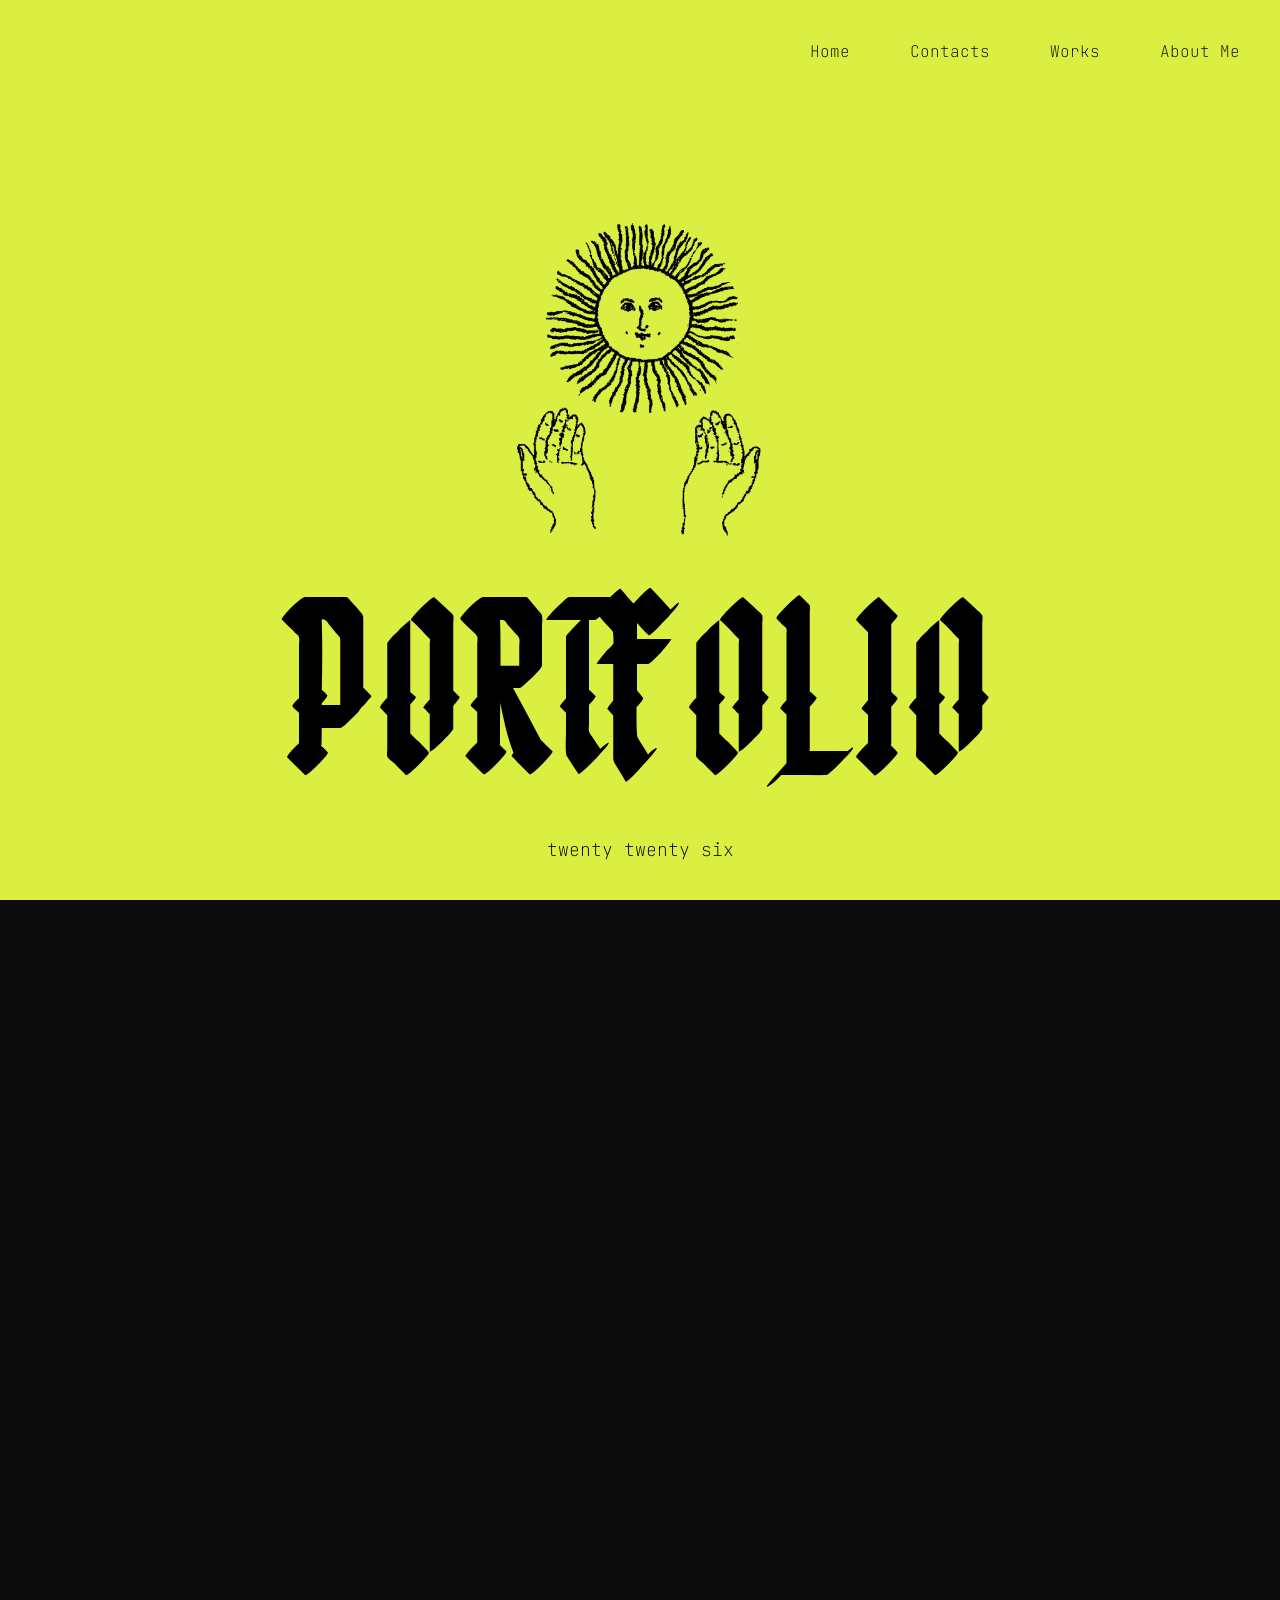
<file: index.html>
<!DOCTYPE html>
<html lang="en">
<head>
    <meta charset="UTF-8">
    <meta name="viewport" content="width=device-width, initial-scale=1.0">
    <link rel="stylesheet" href="stiilid.css">
    <link href="https://fonts.googleapis.com/css2?family=Source+Code+Pro&display=swap" rel="stylesheet">
    <link href="https://fonts.googleapis.com/css2?family=JetBrains+Mono:wght@400;700&display=swap" rel="stylesheet">
    <title></title>
</head>

<body>
    <header>

  <!-- Hamburger button (mobile only) -->
  <button class="hamburger" aria-label="Toggle menu">
    <span></span>
    <span></span>
    <span></span>
  </button>

  <!-- Desktop menu -->
  <nav class="menu desktop-menu">
    <a href="#home" class="home-menu-item">
      <div class="home-menu-box">
        <div class="home-menu-rect"></div>
        <span class="menu-text">Home</span>
      </div>
    </a>

    <a href="#contacts" class="contacts-menu-item">
      <div class="contacts-menu-box">
        <div class="contacts-menu-rect"></div>
        <span class="menu-text">Contacts</span>
      </div>
    </a>

    <a href="#works" class="works-menu-item">
      <div class="works-menu-box">
        <div class="works-menu-rect"></div>
        <span class="menu-text">Works</span>
      </div>
    </a>

    <a href="#about" class="about-menu-item">
      <div class="about-menu-box">
        <div class="about-menu-rect"></div>
        <span class="menu-text">About Me</span>
      </div>
    </a>
  </nav>

  <!-- Mobile menu (hidden by default, slides in) -->
  <nav class="menu mobile-menu">
    <a href="#home" class="menu-item">Home</a>
    <a href="#works" class="menu-item">Works</a>
    <a href="#about" class="menu-item">About Me</a>
    <a href="#contacts" class="menu-item">Contacts</a>
  </nav>
  
    </header>

    <main>
        <section id="home">
            <div class="home-content">
                <div class="home-img"></div>
                <div class="home-text-1">PORTFOLIO</div>
                <div class="home-text-2">twenty twenty six</div>
                </div>
                </div>
            </div>
        </section>


        <section id="works">
        <div class="works-wrapper">

            <div class="works-heading">Projects</div>
                <div class="works-content-layout">

            
                <a href="internkit-case-study.html" class="project-container">

                        <!-- Full Image Header -->
                        <div class="project-header">
                            <img src="pildid/stamp.webp" alt="Internkit cover image">
                        </div>

                        <!-- Bottom Black Section -->
                        <div class="project-content">
                            <div class="project-meta">
                            <span>August 2025</span>
                            <span>UX/UI Design</span>
                            </div>

                            <h3>Internkit website<br>design + brand</h3>
                        </div>

                </a>

                <a href="kokteiliagentuur-case-study.html" class="project-container">

                        <!-- Full Image Header -->
                        <div class="project-header">
                            <img src="pildid/flower.webp" alt="Internkit cover image">
                        </div>

                        <!-- Bottom Black Section -->
                        <div class="project-content">
                            <div class="project-meta">
                            <span>February 2026</span>
                            <span>UX/UI Design</span>
                            </div>

                            <h3>Cocktail agency SÕÕM OÜ website redesign</h3>
                        </div>

                </a>

                <a href="elemendid-case-study.html" class="project-container">

                        <!-- Full Image Header -->
                        <div class="project-header">
                            <img src="pildid/eyeart.webp" alt="Internkit cover image">
                        </div>

                        <!-- Bottom Black Section -->
                        <div class="project-content">
                            <div class="project-meta">
                            <span>September 2025</span>
                            <span>Graphic design</span>
                            </div>

                            <h3>Logo designs, visual elements, icons</h3>
                        </div>

                </a>

            </div>
        </div>


        </section>
        
        <section id="about" class="light-section">
            <div class="about-content">
                <div class="about-pictures">
                    <div class="myself"></div>
                    <div class="rectangle">
                        <div class="starvector"></div>
                        <div class="myself2"></div>
                    </div>
                </div>
                <div class="about-body-text">
                    <div class="about-body-text-1"><b>Maia-Marit Riit</b><br>
                        Date of birth: 09.08.2006<br>
                        Zodiac: Leo<br>
                        Age: 20<br>
                        Analysis, Creativity, Spontaneity, Calmness, Simplicity<br>
                        My interests: Art, Psychology, Spirituality
                    </div>

                    <div class="about-body-text-2">
                        Have you ever wondered why we usually look with our two eyes instead of three?
                        <br>
                        It is because we tend to look at what we see in the mirror, in other people, through the superficial lens - we see what is offered to us, often letting the deeper meaning pass by.
                        <br>
                        Beneath the surface lies the hidden truth, the reality, each individual is meant to discover - true lens, that we can see through. The purpose of human life itself has the power to look within, its our own choice how much of it we show to the world.<br>
                        
                        It has become the way I have chosen to live my life - from perceiving the external to discovering the internal. 
                    </div>

                    <div class="about-body-text-3">
                        I am currently studying UX/UI design at Tartu Vocational College, while also practicing and experimenting with graphic design. It is true that creativity
                        has influenced my life in ways I would have never imagined. From a kid doodling on paper to an expected life-long student of art and its endless
                        possibilities.
                    </div>
                    </div>
                </div>
            </div>
        </section>


    <script src="animatsioon.js"></script>

    </main>

    <footer>
         <section id="contacts">
            <div class="contacts-content">
                <div class="contacts-heading">Contacts</div>

                    <div class="socials-content">
                    <div class="email">Email: maiamaritriit@gmail.com</div>
                    <div class='socials'>

                        <a href="https://www.instagram.com/mai_4zz/" target="_blank" class="Instagram-box social-link">
                        <div class="Instagram-box">
                            <p>Instagram</p>
                            <img src="pildid/Instagram logo.svg" alt="Location Icon" width="32" height="32">
                        </div>
                        </a>
                        
                        <a href="https://www.linkedin.com/in/maia-marit-riit-141662254/" target="_blank" class="social-link">
                        <div class="Linkedin-box">
                            <p>LinkedIn</p>
                            <img src="pildid/Linkedin logo.svg" alt="Location Icon" width="32" height="32">
                        </div>
                        </a>

                    </div>
                    </div>
                    <p>© 2026 Website built with HTML & CSS by Maia.</p>
            </div>

        </section>
    </footer>
    
</body>
</html>
</file>
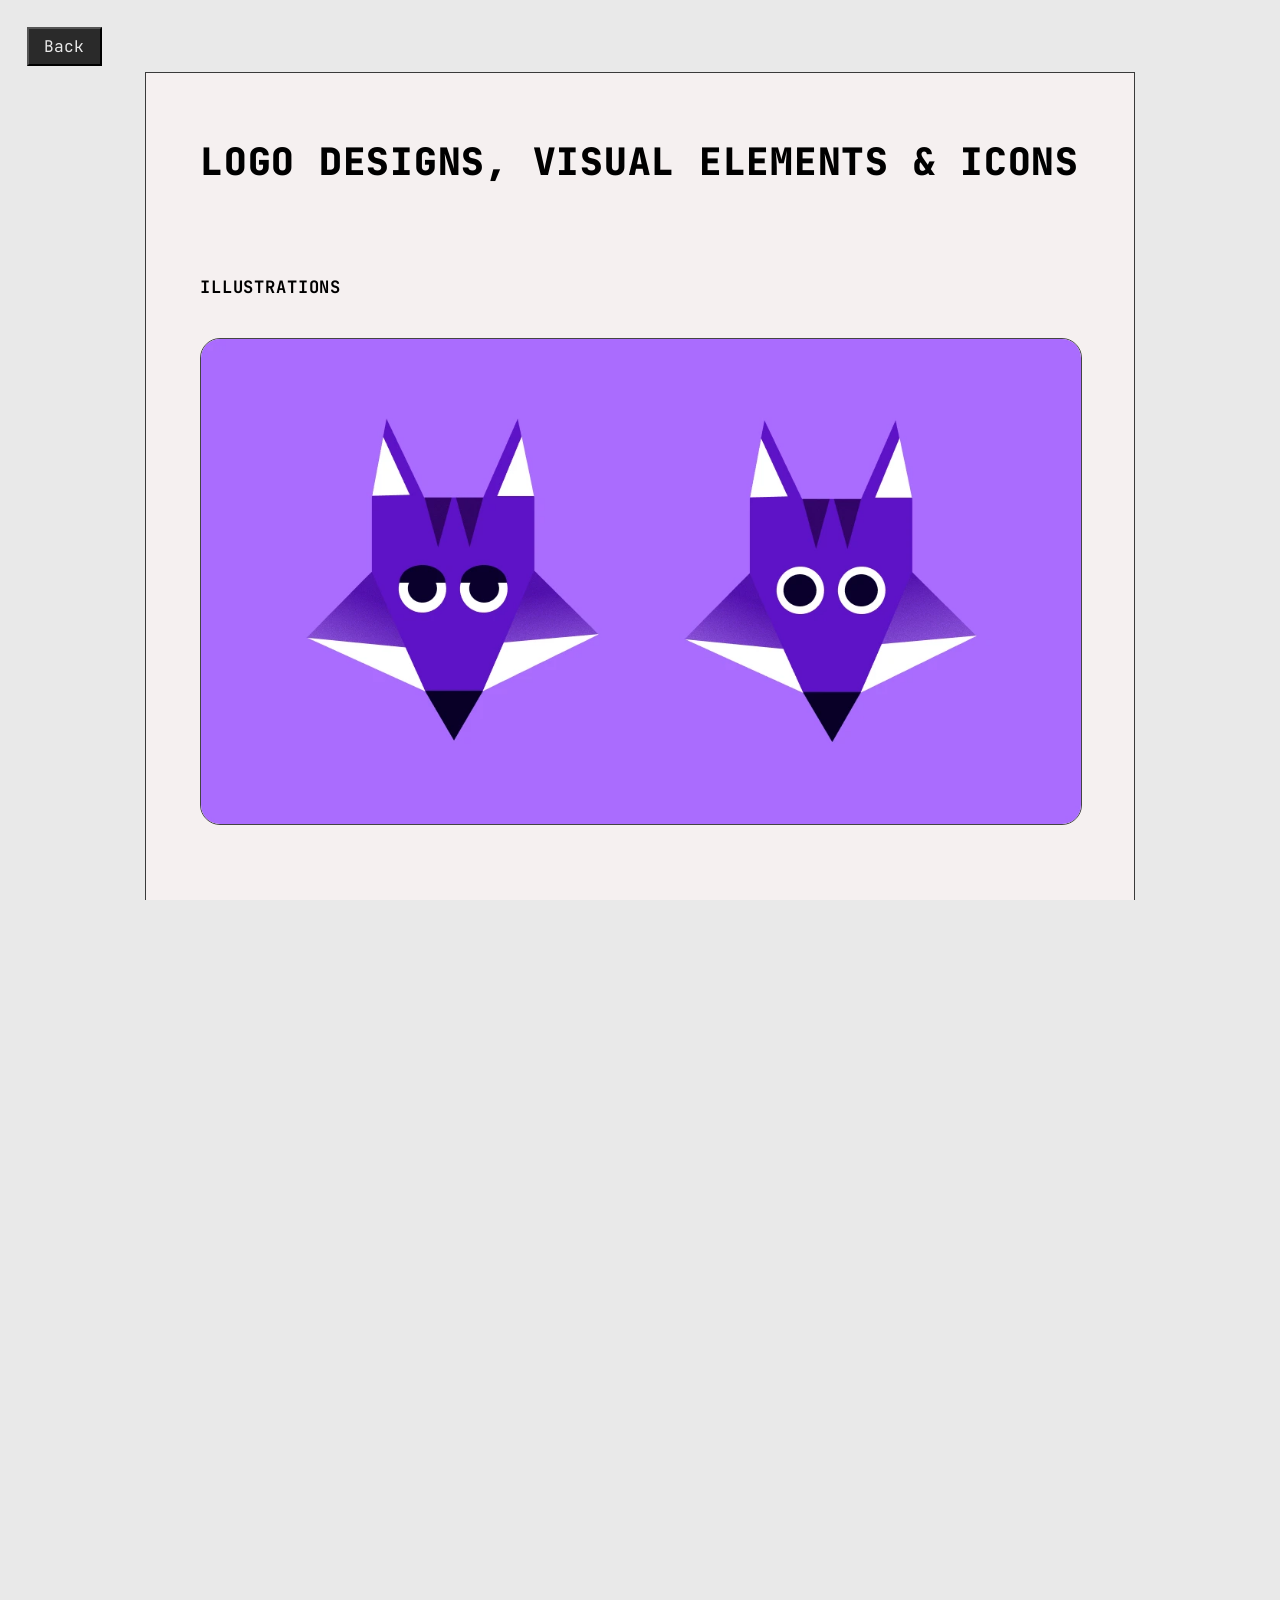
<file: elemendid-case-study.html>
<!DOCTYPE html>
<html lang="en">
<head>
    <meta charset="UTF-8">
    <meta name="viewport" content="width=device-width, initial-scale=1.0">
    <link rel="stylesheet" href="project.css">
    <link href="https://fonts.googleapis.com/css2?family=Source+Code+Pro&display=swap" rel="stylesheet">
    <link href="https://fonts.googleapis.com/css2?family=JetBrains+Mono:wght@400;700&display=swap" rel="stylesheet">
    <title>Logo designs, visual elements & icons</title>
</head>

<body>

    <main class="case-layout">
        <section class="case-card">
            <div class="top-buttons">
            <a href="index.html#works" class="back-button">Back</a>
            </div>

            <header class="case-header">
                <h1>Logo designs, visual elements & icons</h1>
            </header>


            <section class="case-section">
                <h3>Illustrations</h3>
                <img src="pildid/foxes.webp" class="before-img2" alt="Fox illustration">
            </section>

            <section class="case-section">
                <h3>Posters</h3>
                <img src="pildid/Roheline Suvekämp-01-01.webp" class="before-img1" alt="Sunflower illustration">
                <img src="pildid/Noorteka poster - Hoolivus on sallivus-2.webp" class="before-img1" alt="Dandelion illustration">
                <img src="pildid/Kahe elamuse õhtu.webp" class="before-img1" alt="Dandelion illustration">
                <img src="pildid/Noorte omaalgatuse poster-01.webp" class="before-img1" alt="Dandelion illustration">
            </section>

            <section class="case-section">
                <h3>Icons & Logos</h3>
                <img src="pildid/Frame 202.webp" class="before-img" alt="Icon set">
                <img src="pildid/internkitlogo.svg" class="logo" alt="Logo design">
            </section>

        </section>
    </main>

</body>
</html>
</file>
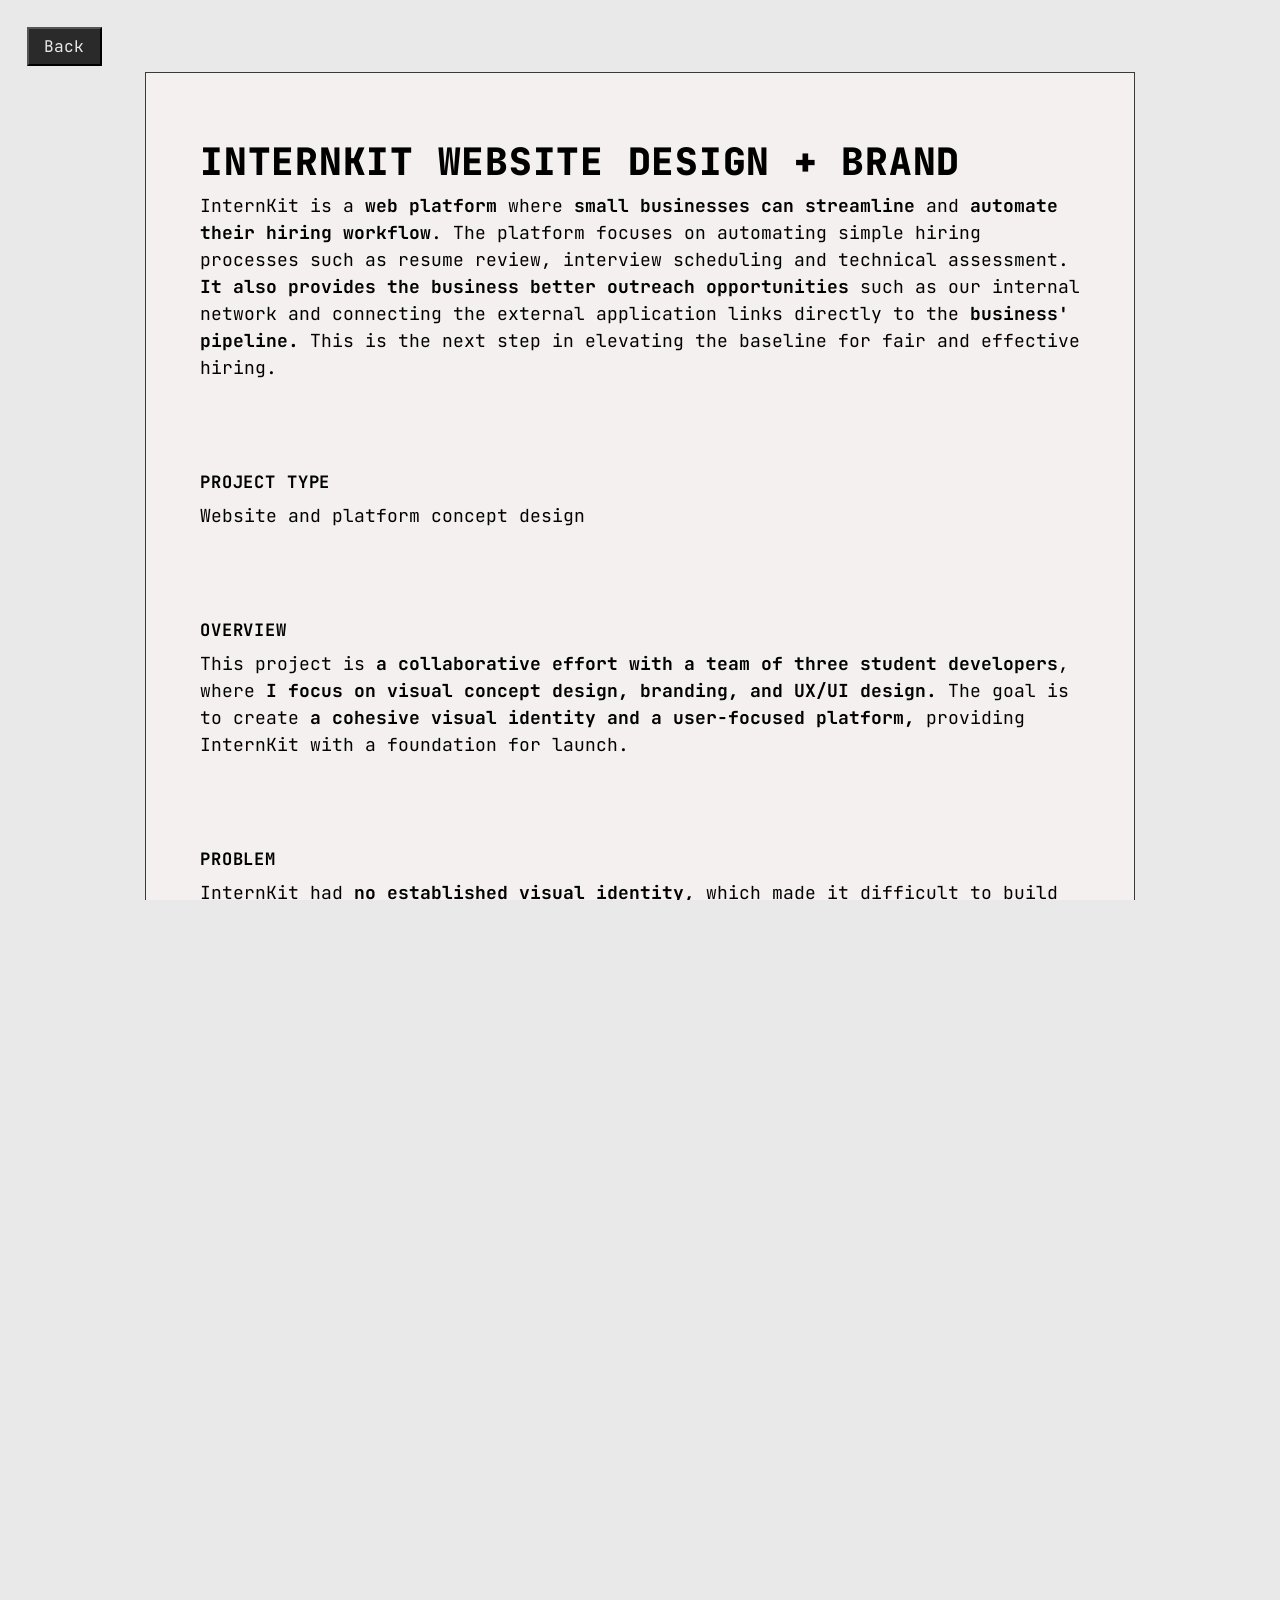
<file: internkit-case-study.html>
<!DOCTYPE html>
<html lang="en">
<head>
    <meta charset="UTF-8">
    <meta name="viewport" content="width=device-width, initial-scale=1.0">
    <link rel="stylesheet" href="project.css">
    <link href="https://fonts.googleapis.com/css2?family=Source+Code+Pro&display=swap" rel="stylesheet">
    <link href="https://fonts.googleapis.com/css2?family=JetBrains+Mono:wght@400;700&display=swap" rel="stylesheet">
    <title></title>
</head>

<body>
    <main class="case-layout">
        <section class="case-card">
            <div class="top-buttons">
            <a href="index.html#works" class="back-button">Back</a>
            </div>

            <header class="case-header">
                <h1>Internkit website design + brand</h1>
                <p class="lead">
                    InternKit is a <b>web platform</b> where <b>small businesses can streamline</b> and <b>automate their hiring workflow</b>. The platform focuses on automating simple hiring processes such as resume review, interview scheduling and technical assessment. <b>It also provides the business better outreach opportunities</b> such as our internal network and connecting the external application links directly to the <b>business' pipeline.</b> This is the next step in elevating the baseline for fair and effective hiring.
                </p>
            </header>

            <section class="case-section">
                <h3>Project Type</h3>
                <p>Website and platform concept design</p>
            </section>

            <section class="case-section">
                <h3>Overview</h3>
                <p>This project is <b>a collaborative effort with a team of three student developers</b>, where <b>I focus on visual concept design, branding, and UX/UI design.</b> The goal is to create <b>a cohesive visual identity and a user-focused platform,</b> providing InternKit with a foundation for launch.</p>
            </section>

            <section class="case-section">
                <h3>Problem</h3>
                <p>InternKit had <b>no established visual identity,</b> which made it difficult to build their platform off of. <b>Clearer visuals, logo design, and consistent brand colors were necessary</b> to give them a more <b>professional foundation.</b></p>
            </section>

            <section class="case-section">
                <h3>My role</h3>
                <p>Visual concept design + UX/UI design</p>
            </section>

            <section class="case-section">
                <h3>What I did</h3>
                <ul>
                    <li>Brand identity and visual concept development</li>
                    <li>Logo design</li>
                    <li>UI design</li>
                    <li>UX principles implementation</li>
                </ul>
            </section>

            <section class="case-section">
                <img src="pildid/Internkit.webp" class="before-img" alt="Internkit website preview">

                <h3>Internkit website visual</h3>
                <p>I chose a dark interface with gradient accents to create <b>a modern, tech-focused feel,</b> while also aligning with the habits of software developers who are <b>used to working in dark mode interfaces.</b></p>
            </section>

            <section class="case-section">
                <img src="pildid/internkitlogo.svg" class="logo" alt="Internkit logo">
                <h3>Logo</h3>
                <p>The logo was designed putting the <b>main focus</b> on the <b>brand's core users - interns.</b> The little i represents the innovation and inspiration for the interns to easily find information about different internships. I chose the purple <b>to highlight an intuitive movement</b> around the website and main platform.</p>
            </section>

            <section class="case-section">
                <img src="pildid/praktikapildid.webp" class="before-img" alt="Internkit embedded advertisements">
                <h3>Embedded advertisements for interns</h3>
                <p>Since the platform is still <b>being developed, a new feature has been added,</b> that shows ads for interns to help them find and apply for internships <b>more easily.</b> In terms of design, I took <b>into account</b> appropriate line spacing and layout <b>according to UX principles - I prioritized those elements that described the main value of the component and designed the secondary ones accordingly.</b></p>
            </section>

            <section class="case-section">
                <img src="pildid/lightdarkmode.webp" class="before-img" alt="Internkit light and dark mode">
                <h3>Internkit platform - dark and light mode</h3>
                <p><b>The platform itself has two main modes users can choose from:</b> light mode and dark mode. Having both modes allows the platform to <b>accommodate more users</b> and <b>enhances overall accessibility.</b></p>
            </section>

            <section class="case-section">
                <h3>Reflection</h3>
                <p>The InternKit platform and website are <b>currently in development and have not been launched yet.</b> I remain <b>actively involved in the design process,</b> producing visual concepts and UX/UI designs that the development team will use to <b>shape the final platform.</b></p>
            </section>

            <section class="case-section">
                <h3 class="skills-heading">The ongoing process of this project has strengthened my skills in:</h3>
                <ul>
                    <li>Collaborating with developers</li>
                    <li>Developing visual insight to understand what works best for users</li>
                    <li>Explaining and justifying visual hierarchy to developers</li>
                </ul>
            </section>

        </section>
    </main>
</body>
</html>
</file>
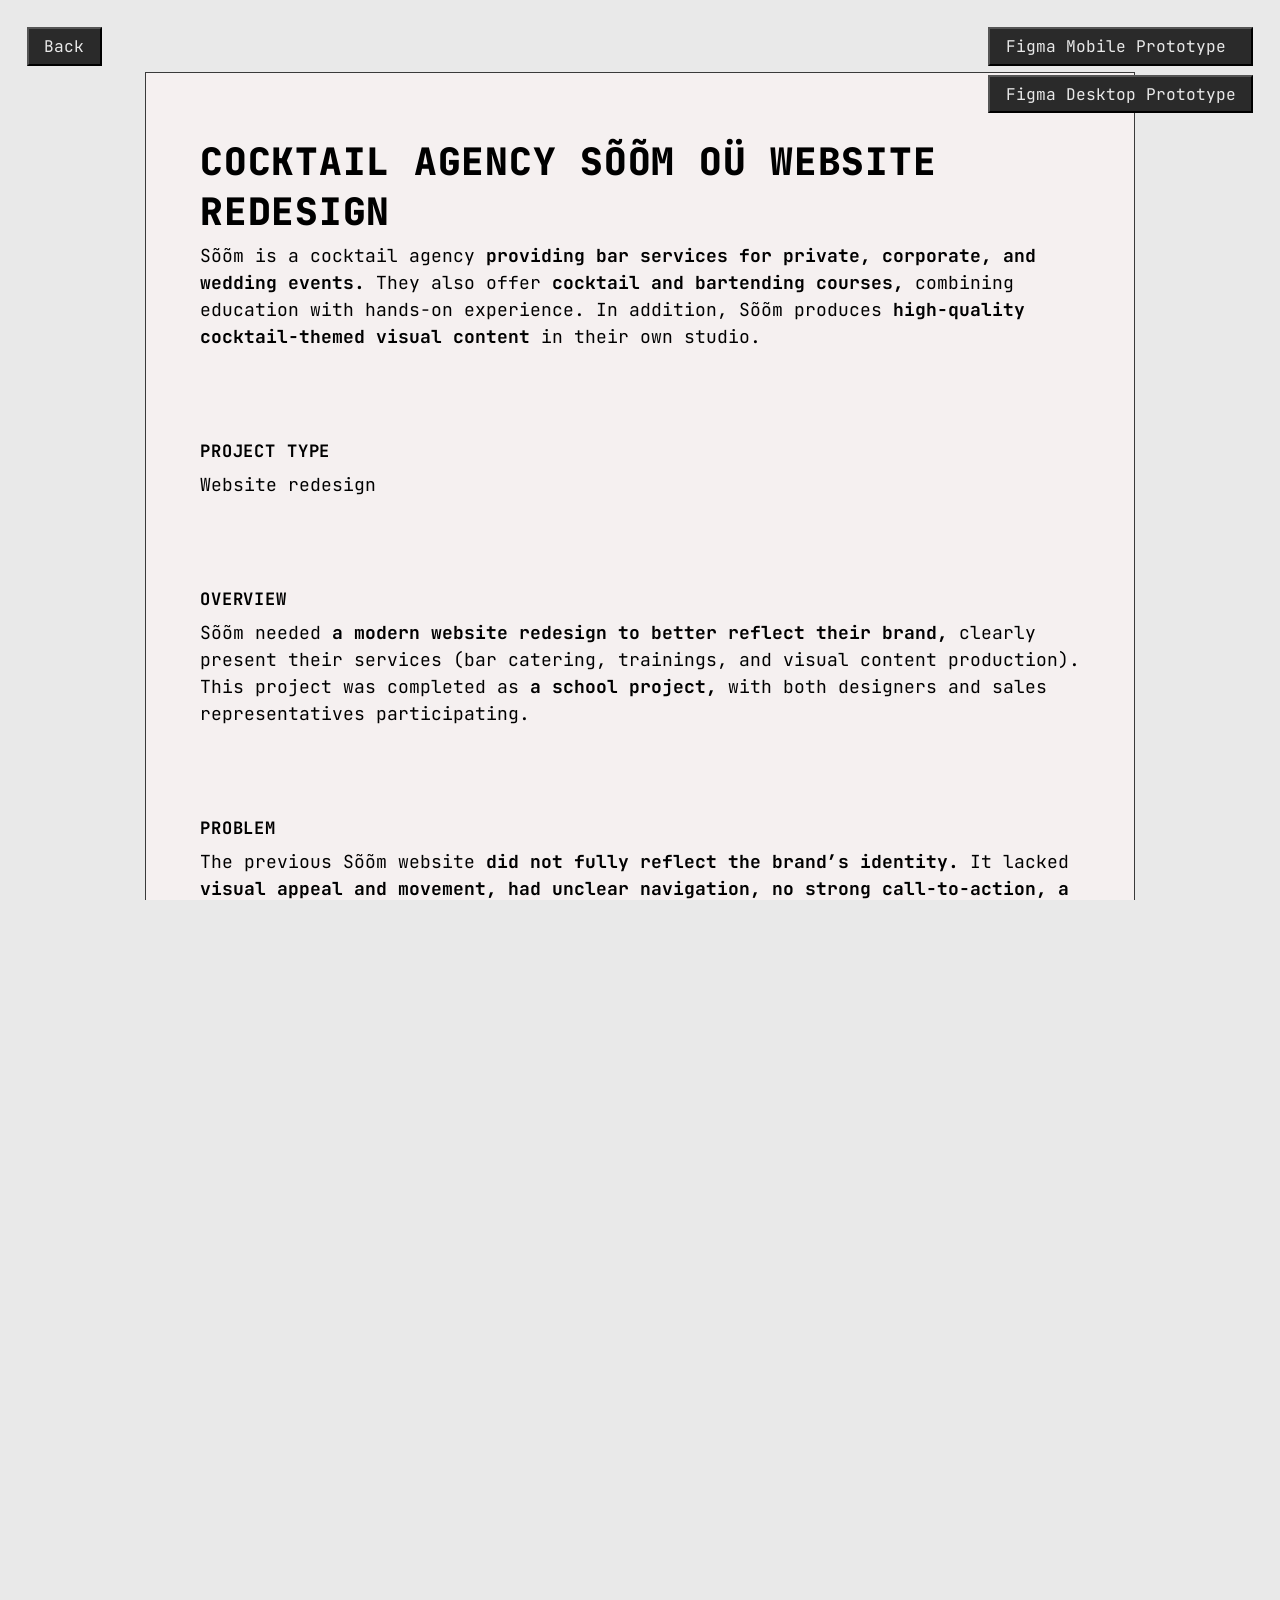
<file: kokteiliagentuur-case-study.html>
<!DOCTYPE html>
<html lang="en">
<head>
    <meta charset="UTF-8">
    <meta name="viewport" content="width=device-width, initial-scale=1.0">
    <link rel="stylesheet" href="project.css">
    <link href="https://fonts.googleapis.com/css2?family=Source+Code+Pro&display=swap" rel="stylesheet">
    <link href="https://fonts.googleapis.com/css2?family=JetBrains+Mono:wght@400;700&display=swap" rel="stylesheet">
    <title></title>
</head>

<body>

    <main class="case-layout">
        <section class="case-card">
            <div class="top-buttons">
            <a href="index.html#works" class="back-button">Back</a>
            <div class="figma-buttons">
            <a href="https://www.figma.com/proto/Hz29CvgzroUfI6WQbvnwVX/Projekt-m%C3%BC%C3%BCgiesindajaga-Kokteiliagentuur-S%C3%95%C3%95M?node-id=176-4833&t=xGFeo6j69PcTUeaJ-1" target="_blank" class="figma-button">Figma Mobile Prototype</a>
            <a href="https://www.figma.com/proto/Hz29CvgzroUfI6WQbvnwVX/Projekt-m%C3%BC%C3%BCgiesindajaga-Kokteiliagentuur-S%C3%95%C3%95M?node-id=1-3&t=xGFeo6j69PcTUeaJ-1" target="_blank" class="figma-button">Figma Desktop Prototype</a>
            </div>
            </div>

            <header class="case-header">
                <h1>Cocktail agency SÕÕM OÜ website redesign</h1>
                <p class="lead">
                    Sõõm is a cocktail agency <b>providing bar services for private, corporate, and wedding events.</b> They also offer <b>cocktail and bartending courses,</b> combining education with hands-on experience. In addition, Sõõm produces <b>high-quality cocktail-themed visual content</b> in their own studio.
                </p>
            </header>

        <section class="case-section">
                <h3>Project Type</h3>
                <p>Website redesign</p>
            </section>
    
        <section class="case-section">
                <h3>Overview</h3>
                <p>Sõõm needed <b>a modern website redesign to better reflect their brand,</b> clearly present their services (bar catering, trainings, and visual content production). This project was completed as <b>a school project,</b> with both designers and sales representatives participating.</p>
            </section>

        
        <section class="case-section">
                <h3>Problem</h3>
                <p>The previous Sõõm website <b>did not fully reflect the brand’s identity.</b> It lacked <b>visual appeal and movement, had unclear navigation, no strong call-to-action, a confusing booking process, and wasn’t optimized for mobile.</b></p>
            </section>

        <section class="case-section">
                <h3>My role</h3>
                <p>UX/UI Design</p>
            </section>    

        <section class="case-section">
                <h3>What I did</h3>
                <ul>
                    <li>Created 2 moodboards to define the visual style</li>
                    <li>Designed a mid-fidelity mobile prototype to plan the layout and structure</li>
                    <li>High-fidelity prototypes for both mobile and desktop</li>
                    <li>Added user flows to show how people would move through the website</li>
                    <li>Small style sheet to keep the design consistent</li>
                </ul>
        </section>
        


        <section class="case-section">
                <img src="pildid/Before.webp" class="before-img" alt="before">

                <h3>Project overview and ux/ui design choices</h3>
                <p>For the <b>website redesign,</b> I focused on making the site more <b>visually appealing and marketable.</b> Since the previous version <b>lacked movement and a clear call-to-action,</b> I added one in the new design to better <b>showcase Sõõm’s services and give their marketing more impact.</b></p>
        </section>

        <section class="case-section">
            <h3>Key improvements included:</h3>
        </section>

        <section class="case-section">
                <img src="pildid/Before2.webp" class="before-img" alt="before">

                <h3>Changing the navigation menu</h3>
                <p>I updated the desktop navigation from <b>a hamburger menu to a full navigation bar.</b> This <b>improves usability</b> by making key sections immediately visible, <b>reduces extra clicks,</b> and provides <b>a more intuitive browsing experience for desktop users.</b></p>
        </section>


        <section class="case-section">
                <img src="pildid/Before3.webp" class="before-img" alt="before">

                <h3>Booking System Update</h3>
                <p>I redesigned <b>the booking process</b> from a <b>single static form into a clear, three-step system.</b> Users now provide their personal information, choose a date and time, and add any extra details <b>in separate steps.</b></p>
        </section>

        <section class="case-section">
                <img src="pildid/mobiilvaade.webp" class="before-img" alt="before">

                <h3>Fully Functional Mobile View</h3>
                <p>The previous site lacked <b>a fully optimized mobile experience.</b> I designed <b>a complete high-fidelity mobile view</b> that mirrors the desktop design while addressing the usability on smaller screens.</p>
        </section>

        <section class="case-section">
                <h3 class="skills-heading">Reflection</h3>
                <p>Presenting the project to others - <b>client and peers,</b> gave me <b>useful feedback for future design work.</b> I gained a better understanding of <b>how a website influences sales and marketing.</b> Communication with the client <b>improved my confidence</b> in sharing my ideas more effectively.</p>
        </section>

        </section>
    </main>


</body>
</html>
</file>
<file: stiilid.css>
@font-face {
    font-family: 'Caprice';
    src: url('caprice.medium.ttf');
}

@font-face {
    font-family: 'Black';
    src: url('Font\ Negra.ttf');
}



html, body {
  height: 100%;
  font-size: 16px;
  position: sticky;
  overflow-x: hidden;
  scroll-behavior: smooth;
  margin: 0;
  padding: 0;
  background-color: #0C0C0D;
  font-family: "Jetbrains Mono";
}

.social-link,
.social-link:visited,
.social-link:hover,
.social-link:active {
    color: inherit;        
    text-decoration: none; 
}

/* NAVIGATION MENU */

a {
    text-decoration: none;
}


header {
    position: fixed;
    top: 0;
    right: 0;
    z-index: 1000;
    padding: 40px;
}


.menu {
    display: flex;
    align-items: center;
    justify-content: flex-end; 
    gap: 60px;
}


.menu-item {
    display: flex;
    flex-direction: column;
    align-items: center;
    gap: 20px;
    cursor: pointer;
}

.menu-text {
    font-family: "JetBrains Mono", monospace;
    line-height: 150%;
    letter-spacing: 2%;
    font-weight: 100;
    color: #000000;
    transition: color 0.2s ease;
}


.menu.menu-light .menu-text {
    color: #000522;
}

.dark-text {
    color: black;
}

.desktop-menu {
  display: flex; /* visible on desktop */
}

.mobile-menu, .hamburger {
  display: none; /* hidden on desktop */
}


/* MAIN CONTENT */

#home {
    width: 100%;              
    height: 120vh;                   
    margin: 0 auto;           
    background: #daef42;
    background-size: cover;
    background-position: center;
    background-repeat: no-repeat;
    display: flex;
    align-items: center;
    justify-content: center;
}

.home-content {
    display: flex;
    flex-direction: column;
    align-items: center;
}

.home-text-1 {
    font-size: 250px;
    font-family: "Black";
    font-weight: 100;
    color: #000000;
    letter-spacing: 4%;
    text-align: center;

}

.home-text-2 {
    font-size: 18px;
    font-family: "JetBrains Mono";
    font-weight: 100;
    color: #000000;
    letter-spacing: 2%;
    text-align: center;

}


.home-img {
    background-image: url('pildid/sunmanifest.webp');
    background-size: contain;
    background-repeat: no-repeat;
    background-position: center;
    width: 20rem;
    height: 20rem;
}

    #works {
    width: 100%;
    height: 100vh;
    background-size: cover;
    background-image: url('pildid/1000028150.jpg');
    background-repeat: repeat;
    justify-content: center;
    align-items: center;
    padding: 10rem 0;
}


   .works-wrapper {
    max-width: 1000px;
    margin: 0 auto;
    padding: 0 2rem;
}

.works-heading {
    font-family: "JetBrains Mono";
    font-weight: bold;
    font-size: 20px;
    margin-bottom: 6rem;
    letter-spacing: 6%;
    font-weight: 500;
    color: #060606;
    text-align: left;
}

.works-content-layout {
    display: grid;
    grid-template-columns: repeat(auto-fit, minmax(280px, 1fr));
    gap: 4rem;
}


.project-container {
  width: 100%;             
  max-width: 350px;         
  margin: 0 auto;           
  overflow: hidden;
  background: black;
  color: white;
  text-decoration: none;
  transition: 0.3s ease;
  display: block; 
}

.project-container:hover {
  background-color: #ffffff;
  color: black; 
}

/* Image Header */
.project-header img {
  width: 100%;
  height: 180px; 
  object-fit: cover;
  display: block;
}

/* Bottom Section */
.project-content {
  padding: 25px 20px;
}

.project-meta {
  display: flex;
  justify-content: space-between;
  font-size: 12px;
  opacity: 0.7;
  margin-bottom: 20px;
}

.project-content h3 {
  font-size: 18px;
  line-height: 1.4;
}


#about {
    width: 100%;
    display: flex;
    justify-content: center;
    align-items: center;
    margin: 0 auto;
    background: #fdfffffc;
    background-size: cover;
    background-position: center;
    background-repeat: no-repeat;
}

.about-content {
    display: flex;
    flex-direction: row;      
    justify-content: center;
    align-items: flex-start;
    gap: 8rem;                
    width: 60%;
    margin: 8rem auto 25rem auto;
    flex-wrap: nowrap;        
}

.about-pictures {
    flex: 0 0 auto;           
}

.about-body-text {
    display: flex;
    flex-direction: column;
    justify-content: flex-start;
    gap: 3rem;               
    flex: 1 1 auto;          
}


.about-body-text-1 {
    line-height: 200%;
    flex: 1;
    letter-spacing: 2%;
    
}

.about-body-text-2 {
    line-height: 200%;
    flex: 1;
    letter-spacing: 2%;
}

.about-body-text-3 {
    line-height: 200%;
    flex: 1;
    letter-spacing: 2%;
}

.myself {
    width: 193px;
    height: 206px;
    background-image: url('pildid/myself.svg');
    border: 1px solid rgb(2, 2, 2);
    background-repeat: no-repeat;
}

.rectangle {
    margin-top: 17px;
    width: 193px;
    height: 391px;
    border: 1px solid rgb(0, 0, 0);
    background-image: url('pildid/sunflower.webp');
    background-position: center;
    background-size: cover;
}

#contacts {
    display: flex;
    justify-content: center;
    align-items: center;
    width: 100%;
    height: 30rem;
    background: #121212;
    color: #e7e7e7;
}

.contacts-content {
    display: flex;
    flex-direction: column;
    align-items: center;
    gap: 32px;
}

.contacts-heading {
    font-family: 'Jetbrains Mono';
    font-size: 24px;
    font-weight: 500;
}

.socials-content {
    display: flex;
    flex-direction: column;
    align-items: center;
    gap: 24px;
}

.email {
    font-family: "Jetbrains Mono";
    font-size: 18px;
    line-height: 150%;
    letter-spacing: 2%;
}


.socials {
    display: flex;
    flex-direction: column;
    align-items: flex-start;
    gap: 1rem;
}



.Instagram-box {
    display: flex;
    align-items: center;
    justify-content: center;
    flex-direction: row-reverse;
    font-size: 18px;
    line-height: 150%;
    letter-spacing: 2%;
    font-family: "Jetbrains Mono";
    gap: 16px;
}

.Linkedin-box {
    display: flex;
    align-items: center;
    justify-content: center;
    flex-direction: row-reverse;
    font-size: 18px;
    line-height: 150%;
    letter-spacing: 2%;
    font-family: "Jetbrains Mono";
    gap: 16px;
}


/* MOBILE RESPONSIVE */
@media (max-width: 768px) {

  header {
    width: 100%;
    height: auto;
    position: sticky;
    top: 0;
    display: flex;
    justify-content: center; 
    padding: 1rem;
    z-index: 1100;
  }

  
  .menu,
  .hamburger,
  .mobile-menu {
    display: none;
  }

  
  #home, #works, #about, #contacts {
    padding: 4rem 1rem;
    text-align: center; 
  }

  #home {
    height: auto;
    flex-direction: column;
  }

  .home-img {
    width: 8rem;
    height: 8rem;
  }

  .home-text-1 {
    font-size: 16px;
  }

  .home-text-2 {
    font-size: 20px;
  }

  .home-text-3 {
    font-size: 16px;
  }

  
  .works-content-layout {
    grid-template-columns: 1fr;
    gap: 2rem;
  }

  
  .about-content {
    flex-direction: column;
    align-items: center;
    justify-content: center; 
    gap: 2rem;
    text-align: center; 
  }

  .about-pictures, .about-body-text {
    width: 100%;
    flex: none;
    display: flex;
    flex-direction: column;
    align-items: center; 
    justify-content: center;
    text-align: center; 
  }

  
  #contacts {
    height: auto;
    padding: 4rem 1rem;
    text-align: center;
  }

  .contacts-content {
    display: flex;
    flex-direction: column;
    align-items: center;
    gap: 2rem;
  }

  .email {
    text-align: center;
  }

  .socials {
    flex-direction: column;
    align-items: center;
    gap: 1rem;
  }

  .Instagram-box, .Linkedin-box {
    justify-content: center;
    text-align: center;
  }
}
</file>
<file: project.css>
html,
body {
  margin: 0;
  padding: 0;
  height: 100%;
  font-size: 18px;
  scroll-behavior: smooth;
  overflow-x: hidden;
  background-color: #e9e9e9;
  color: #e6e5ed;
  font-family: "Jetbrains Mono";
  font-weight: 400;
  letter-spacing: 2%;
}

.case-layout {
  min-height: 100vh;
  display: flex;
  align-items: center;
  justify-content: center;
  padding: 4rem 1.5rem;
}

.case-card {
  position: relative;
  max-width: 880px;
  width: 100%;
  background-color: #f5f0f0;
  border-radius: 0;
  padding: 3.5rem 3rem 2.75rem;
  border: 1px solid #3a3a3a;
  white-space: normal;
  color: #000000;
  text-align: left;
  overflow: hidden;
}

.case-card::before {
  content: none;
}

.case-header {
  position: relative;
  margin-bottom: 1.5rem;
  z-index: 1;
}

h1 {
  font-size: 2.1rem;
  letter-spacing: 0.02em;
  text-transform: uppercase;
  margin: 0 0 0.35rem;
  font-weight: 900;
  font-family: "Jetbrains Mono";
}

.lead {
  max-width: 52rem;
  margin: 0 auto;
  font-size: 1rem;
  line-height: 150%;
  letter-spacing: 2%;
  color: #000000;
}

.case-section {
  margin: 5rem auto 0;
  max-width: 52rem;
}

.case-section > * + * {
  margin-top: 1rem;
}

.case-section p + h3 {
  margin-top: 0.6rem;
}

.skills-heading {
  margin-top: 8rem;
}

.case-section:last-of-type {
  margin-top: 1.25rem;
}

.case-section h3 {
  margin-bottom: 0.5rem;
  font-size: 0.95rem;
  text-transform: uppercase;
  letter-spacing: 0.05em;
  font-weight: 700;
  color: #000000;
  font-family: "Jetbrains Mono";
}

.case-section p {
  margin: 0.4rem auto 0;
  font-size: 1rem;
  line-height: 150%;
  letter-spacing: 2%;
  color: #000000;
}

.case-section ul {
  list-style: disc;
  padding: 0;
  margin: 0.4rem auto 0;
  display: inline-block;
  text-align: left;
}

.case-section li {
  font-size: 1rem;
  padding: 0.15rem 0;
  line-height: 150%;
  letter-spacing: 2%;
  color: #000000;
}

.before-img,
.logo,
.before-img2,
.before-img1  {
  display: block;
  margin: 2.2rem auto 1.2rem;
}

.before-img {
  width: min(60rem, 100%);
  height: auto;
  border-radius: 2px;
  border: 1px solid #444444;
}

.before-img1 {
  width: min(30rem, 100%);
  height: auto;
  border-radius: 2px;
  border: 1px solid #444444;
}

.before-img2 {
  width: min(60rem, 100%);
  height: auto;
  border-radius: 20px;
  border: 1px solid #444444;
}

.logo {
  width: 10rem;
  height: auto;
}



.top-buttons {
  position: fixed;       
  top: 1.5rem;
  left: 1.5rem;
  right: 1.5rem;
  display: flex;
  justify-content: space-between; 
  align-items: flex-start;        
  z-index: 1000;
}

/* Back button */
.top-buttons .back-button {
  padding: 0.35rem 0.85rem;
  border-radius: 0;
  border: 2px outset #555555;
  background: #2a2a2a;
  color: #e8e8e8;
  font-size: 0.9rem;
  font-family: 'Jetbrains Mono';
  cursor: pointer;
  text-decoration: none;
}

.top-buttons .back-button:hover {
  background: #383838;
}

.top-buttons .back-button:active {
  background: #1f1f1f;
}


.top-buttons .figma-buttons {
  display: flex;
  flex-direction: column; 
  gap: 0.5rem;          
}


.top-buttons .figma-button {
  padding: 0.35rem 0.85rem;
  border-radius: 0;
  border: 2px outset #555555;
  background: #2a2a2a;
  color: #e8e8e8;
  font-size: 0.9rem;
  font-family: 'Jetbrains Mono';
  cursor: pointer;
  text-decoration: none;
}

.top-buttons .figma-button:hover {
  background: #383838;
}

.top-buttons .figma-button:active {
  background: #1f1f1f;
}

@media (max-width: 768px) {
  .case-card {
    padding: 2.75rem 1.75rem 2.3rem;
    border-radius: 4px;
  }

  h1 {
    font-size: 1.45rem;
  }

  .lead,
  .case-section p {
    font-size: 0.86rem;
  }

  .before-img {
    border-radius: 2px;
  }

  .back-button {
    top: 1.4rem;
    left: 1.4rem;
  }
}
</file>
